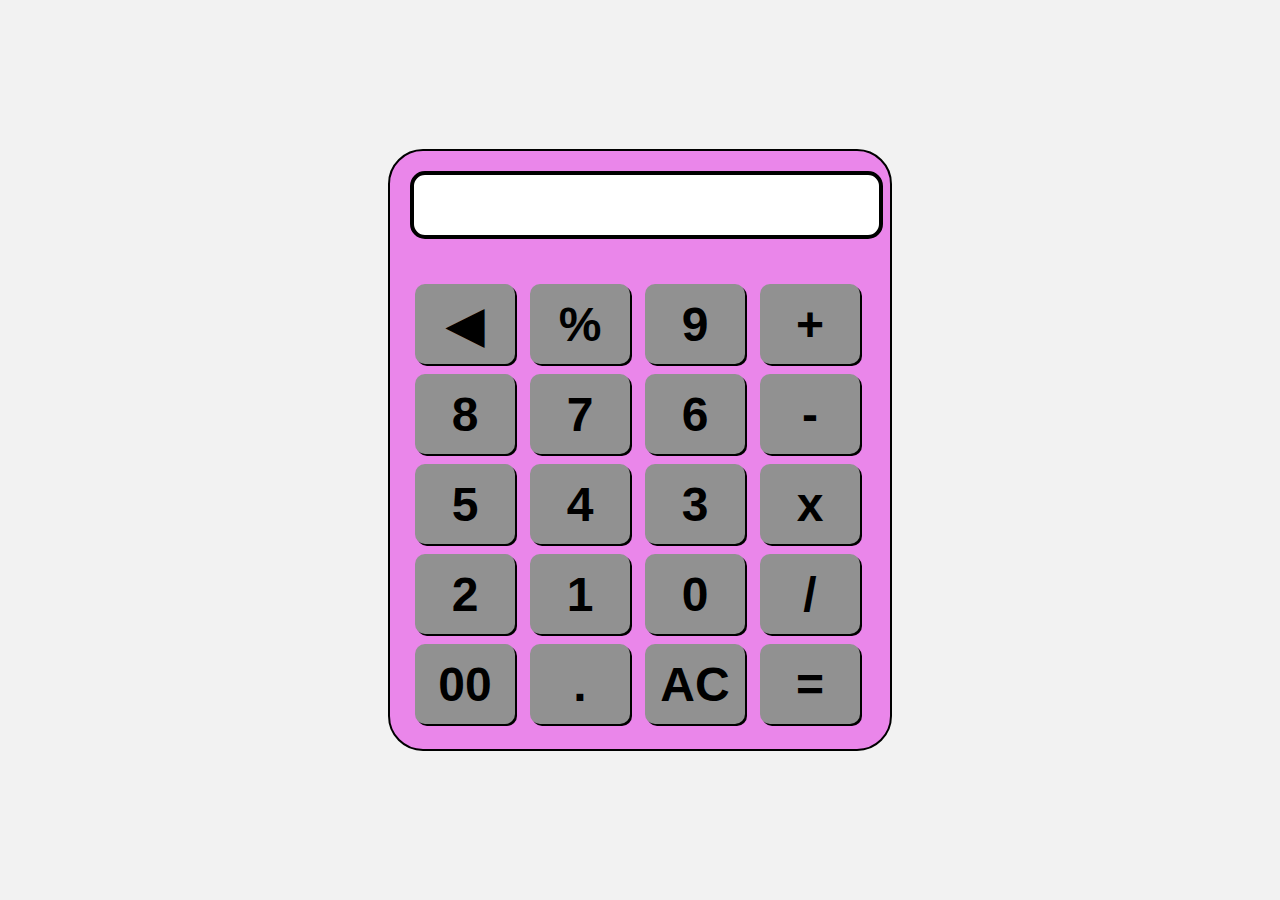
<file: index.html>
<!DOCTYPE html>
<html lang="en">
<head>
    <meta charset="UTF-8">
    <meta name="viewport" content="width=device-width, initial-scale=1.0">
    <title>Calculator</title>
    <link rel="stylesheet" href="style.css">
</head>
<body>
    <div id="calculator">
        <input id="display" readonly>
        <div id="keys">
            <button onclick="backspace()">&#x25c0;</button> 
<!--             <button onclick="appendToDisplay('&#40')">(</button>
            <button onclick="appendToDisplay('&#41')">)</button> -->
            <button onclick="appendToDisplay('%')">%</button>
            <button onclick="appendToDisplay('9')">9</button>
            <button onclick="appendToDisplay('+')" class="operator-btn">+</button>
            <button onclick="appendToDisplay('8')">8</button>
            <button onclick="appendToDisplay('7')">7</button>
            <button onclick="appendToDisplay('6')">6</button>
            <button onclick="appendToDisplay('-')" class="operator-btn">-</button>
            <button onclick="appendToDisplay('5')">5</button>
            <button onclick="appendToDisplay('4')">4</button>
            <button onclick="appendToDisplay('3')">3</button>
            <button onclick="appendToDisplay('*')" class="operator-btn">x</button>
            <button onclick="appendToDisplay('2')">2</button>
            <button onclick="appendToDisplay('1')">1</button>
            <button onclick="appendToDisplay('0')">0</button>
            <button onclick="appendToDisplay('/')" class="operator-btn">/</button>
            <button onclick="appendToDisplay('00')">00</button>
            <button onclick="appendToDisplay('.')">.</button> 
            <button onclick="clearDisplay()" class="operator-btn">AC</button>
            <button onclick="calculate()">=</button>
           
        </div>
    </div>
    <script src="script.js"></script>
</body>
</html>
</file>
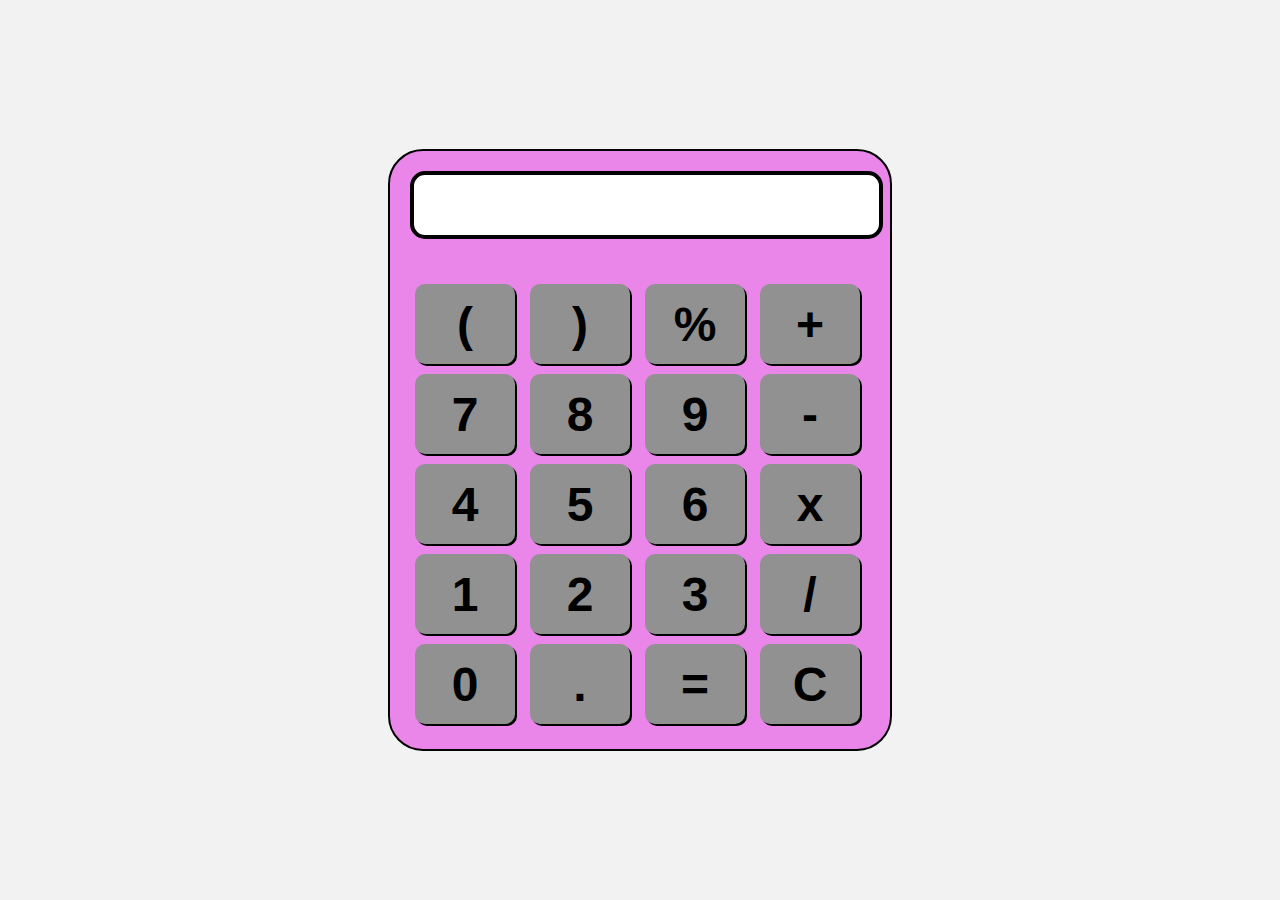
<file: calculator.html>
<!DOCTYPE html>
<html lang="en">
<head>
    <meta charset="UTF-8">
    <meta name="viewport" content="width=device-width, initial-scale=1.0">
    <title>Calculator</title>
    <link rel="stylesheet" href="style.css">
</head>
<body>
    <div id="calculator">
        <input id="display" readonly>
        <div id="keys">
            <button onclick="appendToDisplay('&#40')">(</button>
            <button onclick="appendToDisplay('&#41')">)</button>
            <button onclick="appendToDisplay('%')">%</button>
            <button onclick="appendToDisplay('+')" class="operator-btn">+</button>
            <button onclick="appendToDisplay('7')">7</button>
            <button onclick="appendToDisplay('8')">8</button>
            <button onclick="appendToDisplay('9')">9</button>
            <button onclick="appendToDisplay('-')" class="operator-btn">-</button>
            <button onclick="appendToDisplay('4')">4</button>
            <button onclick="appendToDisplay('5')">5</button>
            <button onclick="appendToDisplay('6')">6</button>
            <button onclick="appendToDisplay('*')" class="operator-btn">x</button>
            <button onclick="appendToDisplay('1')">1</button>
            <button onclick="appendToDisplay('2')">2</button>
            <button onclick="appendToDisplay('3')">3</button>
            <button onclick="appendToDisplay('/')" class="operator-btn">/</button>
            <button onclick="appendToDisplay('0')">0</button>
            <button onclick="appendToDisplay('.')">.</button> 
            <button onclick="calculate()">=</button>
            <button onclick="clearDisplay()" class="operator-btn">C</button>
        </div>
    </div>
    <script src="script.js"></script>
</body>
</html>
</file>
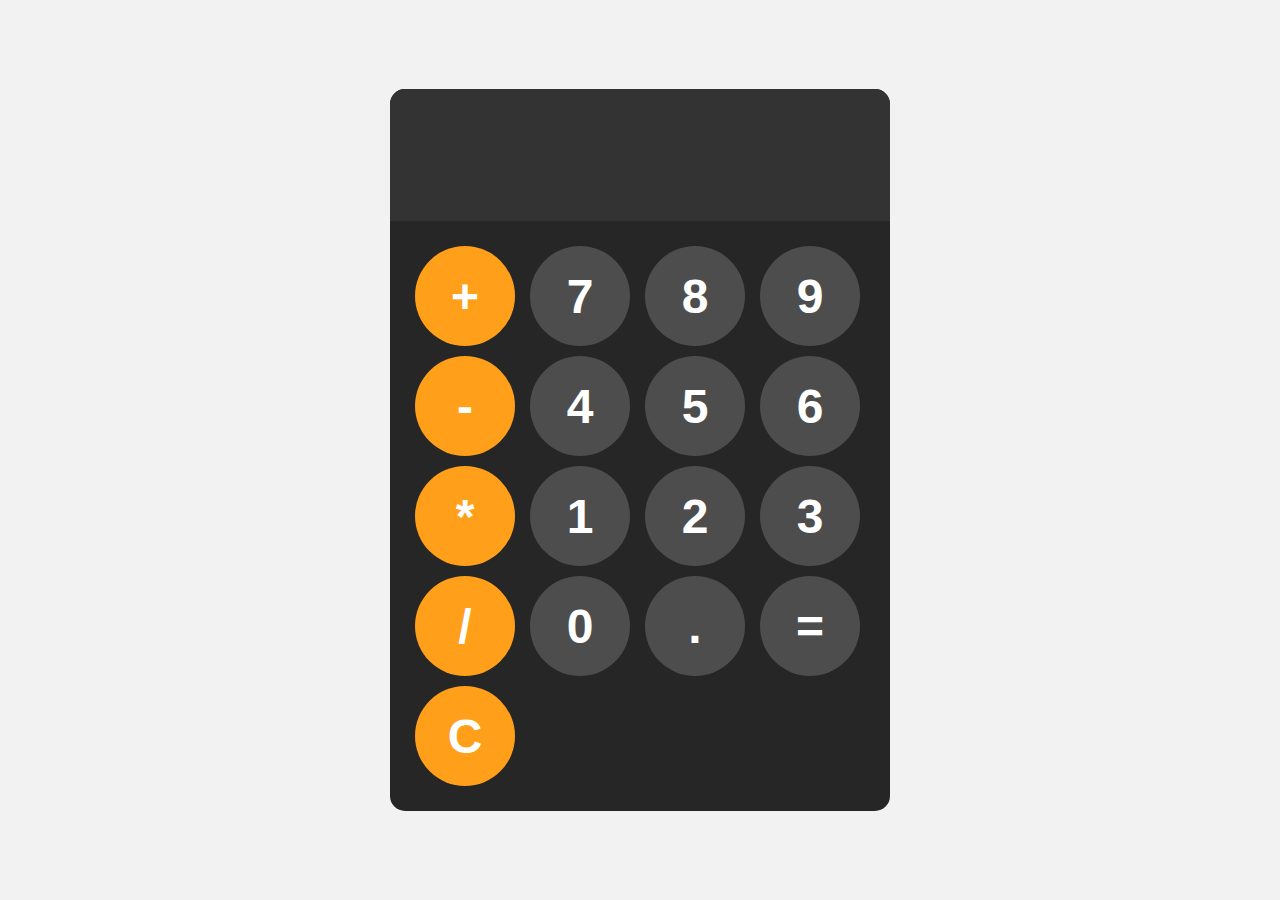
<file: calculator/calculator.html>
<!DOCTYPE html>
<html lang="en">
<head>
    <meta charset="UTF-8">
    <meta name="viewport" content="width=device-width, initial-scale=1.0">
    <title>Calculator</title>
    <link rel="stylesheet" href="style.css">
</head>
<body>
    <div id="calculator">
        <input id="display" readonly>
        <div id="keys">
            <button onclick="appendToDisplay('+')" class="operator-btn">+</button>
            <button onclick="appendToDisplay('7')">7</button>
            <button onclick="appendToDisplay('8')">8</button>
            <button onclick="appendToDisplay('9')">9</button>
            <button onclick="appendToDisplay('-')" class="operator-btn">-</button>
            <button onclick="appendToDisplay('4')">4</button>
            <button onclick="appendToDisplay('5')">5</button>
            <button onclick="appendToDisplay('6')">6</button>
            <button onclick="appendToDisplay('*')" class="operator-btn">*</button>
            <button onclick="appendToDisplay('1')">1</button>
            <button onclick="appendToDisplay('2')">2</button>
            <button onclick="appendToDisplay('3')">3</button>
            <button onclick="appendToDisplay('/')" class="operator-btn">/</button>
            <button onclick="appendToDisplay('0')">0</button>
            <button onclick="appendToDisplay('.')">.</button> 
            <button onclick="calculate()">=</button>
            <button onclick="clearDisplay()" class="operator-btn">C</button>
        </div>
    </div>
    <script src="script.js"></script>
</body>
</html>
</file>
<file: style.css>
body {
    margin: 0;
    display: flex;
    justify-content: center;
    align-items: center;
    height: 100vh;
    background-color: hsl(0, 0%, 95%);

}
#calculator {
    font-family: 'Courier New', Courier, monospace;
    background-color: hsl(300, 70%, 72%);
    border-radius: 35px;
    max-width: 500px;
    overflow: hidden;
    border: 2px solid black;
}
#display {
    background-color: hsl(0, 0%, 100%);
    width: 85%;
    height: 20px;
    margin: 20px;
    padding: 20px;
    font-size: 3rem;
    text-align: left;
    border: 4px solid black;
    border-radius: 15px;
    color: black;
}
#keys {
    display: grid;
    grid-template-columns: repeat(4, 1fr);
    gap: 10px;
    padding: 25px;
   
}
button {
    width: 100px;
    height: 80px;
    border-radius: 10px;
    border: none;
    background-color: hsl(0, 0%, 57%);
    color: black;
    font-size: 3rem;
    font-weight: bold;
    cursor: pointer;
    box-shadow: 2px 2px;
}
button:hover {
    background-color: hsl(0, 0%, 40%);
}


.operator-btn {
    background-color: hsl(0, 0%, 57%);
}

.operator-btn:hover {
    background-color: hsl(35, 100%, 65%);
}
.operator-btn:active {
    background-color: hsl(35, 100%, 75%);
}
</file>
<file: calculator/style.css>
body {
    margin: 0;
    display: flex;
    justify-content: center;
    align-items: center;
    height: 100vh;
    background-color: hsl(0, 0%, 95%);

}
#calculator {
    font-family: 'Courier New', Courier, monospace;
    background-color: hsl(0, 0%, 15%);
    border-radius: 15px;
    max-width: 500px;
    overflow: hidden;
}
#display {
    background-color: hsl(0, 0%, 20%);
    width: 100%;
    padding: 20px;
    font-size: 5rem;
    text-align: left;
    border: none;
    color: white;
}
#keys {
    display: grid;
    grid-template-columns: repeat(4, 1fr);
    gap: 10px;
    padding: 25px;
}
button {
    width: 100px;
    height: 100px;
    border-radius: 50px;
    border: none;
    background-color: hsl(0, 0%, 30%);
    color: white;
    font-size: 3rem;
    font-weight: bold;
    cursor: pointer;
}
button:hover {
    background-color: hsl(0, 0%, 40%);
}
button:active {
    background-color: hsl(0, 0%, 50%);
}

.operator-btn {
    background-color: hsl(35, 100%, 55%);
}

.operator-btn:hover {
    background-color: hsl(35, 100%, 65%);
}
.operator-btn:active {
    background-color: hsl(35, 100%, 75%);
}
</file>
